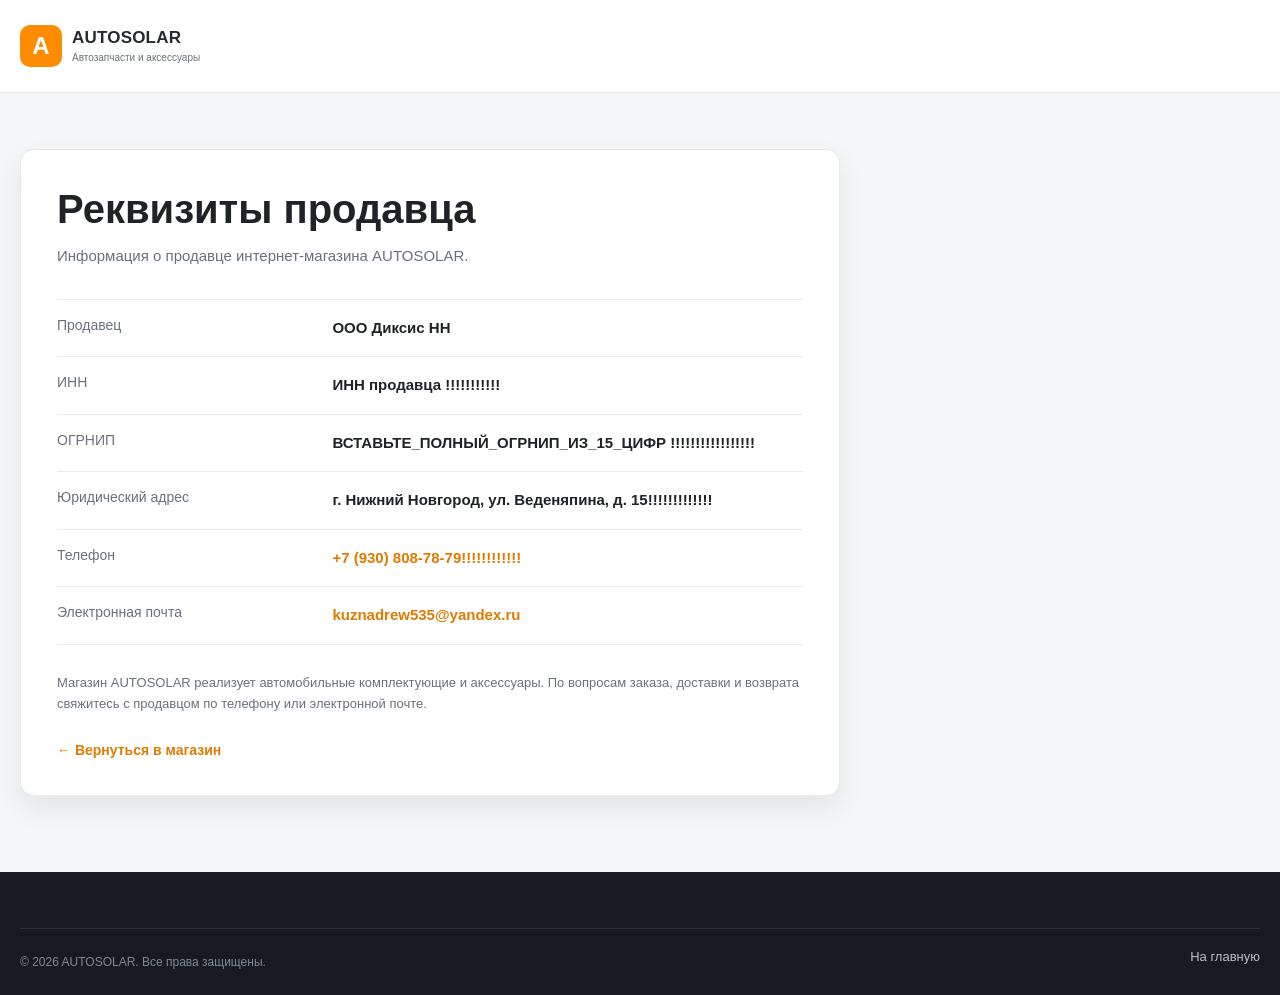
<file: requisites.html>
<!DOCTYPE html>
<html lang="ru">
<head>
  <meta charset="UTF-8">
  <meta name="viewport" content="width=device-width, initial-scale=1.0">

  <title>Реквизиты продавца — AUTOSOLAR</title>
  <meta
    name="description"
    content="Реквизиты продавца интернет-магазина AUTOSOLAR."
  >

  <link rel="icon" href="favicon.jpg" type="image/jpeg">
  <link rel="stylesheet" href="style.css?v=10">

  <style>
    .legal-page {
      min-height: 70vh;
      padding: 56px 0 76px;
      background: #f5f6f7;
    }

    .legal-card {
      max-width: 820px;
      padding: 36px;
      border: 1px solid #e7e9ec;
      border-radius: 14px;
      background: #ffffff;
      box-shadow: 0 12px 28px rgba(24, 31, 39, 0.08);
    }

    .legal-card h1 {
      margin: 0 0 12px;
      color: #1f2328;
      font-size: clamp(28px, 4vw, 40px);
      line-height: 1.15;
    }

    .legal-card__lead {
      margin: 0 0 30px;
      color: #69727c;
      font-size: 15px;
      line-height: 1.65;
    }

    .requisites-list {
      display: grid;
      gap: 0;
      margin: 0;
      border-top: 1px solid #e7e9ec;
    }

    .requisites-list__row {
      display: grid;
      grid-template-columns: minmax(180px, 0.7fr) minmax(0, 1.3fr);
      gap: 22px;
      padding: 17px 0;
      border-bottom: 1px solid #e7e9ec;
    }

    .requisites-list dt {
      color: #69727c;
      font-size: 14px;
    }

    .requisites-list dd {
      margin: 0;
      color: #1f2328;
      font-size: 15px;
      font-weight: 700;
      line-height: 1.5;
    }

    .requisites-list a {
      color: #e07a00;
    }

    .legal-card__note {
      margin: 28px 0 0;
      color: #69727c;
      font-size: 13px;
      line-height: 1.6;
    }

    .back-link {
      display: inline-flex;
      margin-top: 28px;
      color: #e07a00;
      font-size: 14px;
      font-weight: 800;
    }

    .back-link:hover {
      color: #1f2328;
    }

    @media (max-width: 600px) {
      .legal-page {
        padding: 32px 0 48px;
      }

      .legal-card {
        padding: 24px 18px;
      }

      .requisites-list__row {
        grid-template-columns: 1fr;
        gap: 6px;
      }
    }
  </style>
</head>

<body>
  <header class="header">
    <div class="container header__content">
      <a class="logo" href="index.html" aria-label="AUTOSOLAR — главная">
        <span class="logo__icon">A</span>
        <span class="logo__text">
          <strong>AUTOSOLAR</strong>
          <small>Автозапчасти и аксессуары</small>
        </span>
      </a>
    </div>
  </header>

  <main class="legal-page">
    <div class="container">
      <section class="legal-card">
        <h1>Реквизиты продавца</h1>

        <p class="legal-card__lead">
          Информация о продавце интернет-магазина AUTOSOLAR.
        </p>

        <dl class="requisites-list">
          <div class="requisites-list__row">
            <dt>Продавец</dt>
            <dd>ООО Диксис НН</dd>
          </div>

          <div class="requisites-list__row">
            <dt>ИНН</dt>
            <dd>ИНН продавца !!!!!!!!!!!</dd>
          </div>

          <div class="requisites-list__row">
            <dt>ОГРНИП</dt>
            <dd>ВСТАВЬТЕ_ПОЛНЫЙ_ОГРНИП_ИЗ_15_ЦИФР !!!!!!!!!!!!!!!!!</dd>
          </div>

          <div class="requisites-list__row">
            <dt>Юридический адрес</dt>
            <dd>г. Нижний Новгород, ул. Веденяпина, д. 15!!!!!!!!!!!!!</dd>
          </div>

          <div class="requisites-list__row">
            <dt>Телефон</dt>
            <dd>
              <a href="tel:+79308087879">+7 (930) 808-78-79!!!!!!!!!!!!</a>
            </dd>
          </div>

          <div class="requisites-list__row">
            <dt>Электронная почта</dt>
            <dd>
              <a href="mailto:kuznadrew535@yandex.ru">
                kuznadrew535@yandex.ru
              </a>
            </dd>
          </div>
        </dl>

        <p class="legal-card__note">
          Магазин AUTOSOLAR реализует автомобильные комплектующие и аксессуары.
          По вопросам заказа, доставки и возврата свяжитесь с продавцом по телефону
          или электронной почте.
        </p>

        <a class="back-link" href="index.html">← Вернуться в магазин</a>
      </section>
    </div>
  </main>

  <footer class="footer">
    <div class="container footer__bottom">
      <span>© 2026 AUTOSOLAR. Все права защищены.</span>
      <a href="index.html">На главную</a>
    </div>
  </footer>
</body>
</html>
</file>
<file: style.css>
:root {
  --primary: #ff8c00;
  --primary-dark: #e07a00;
  --dark: #1f2328;
  --text: #252a30;
  --gray: #69727c;
  --light: #f5f6f7;
  --border: #e7e9ec;
  --white: #ffffff;
  --green: #1da85b;
  --red: #e74b4b;
  --container: 1280px;
}

* {
  box-sizing: border-box;
}

html {
  scroll-behavior: smooth;
}

body {
  margin: 0;
  color: var(--text);
  background: var(--white);
  font-family: "Manrope", Arial, sans-serif;
}

a {
  color: inherit;
  text-decoration: none;
}

button,
input,
select {
  font: inherit;
}

button {
  cursor: pointer;
}

.container {
  width: min(calc(100% - 40px), var(--container));
  margin: 0 auto;
}

/* Верхняя панель */

.topbar {
  background: #f3f4f6;
  border-bottom: 1px solid var(--border);
  color: var(--gray);
  font-size: 13px;
}

.topbar__content {
  display: flex;
  align-items: center;
  justify-content: space-between;
  min-height: 40px;
  gap: 20px;
}

.topbar__left,
.topbar__right {
  display: flex;
  align-items: center;
  gap: 22px;
}

.topbar__right a:first-child {
  color: var(--text);
  font-weight: 700;
}

/* Шапка */

.header {
  border-bottom: 1px solid var(--border);
  background: var(--white);
}

.header__content {
  display: flex;
  align-items: center;
  gap: 20px;
  min-height: 92px;
}

.logo {
  display: flex;
  align-items: center;
  flex-shrink: 0;
  gap: 10px;
}

.logo__icon {
  display: grid;
  width: 42px;
  height: 42px;
  place-items: center;
  border-radius: 10px;
  background: var(--primary);
  color: var(--white);
  font-size: 24px;
  font-weight: 800;
}

.logo__text {
  display: flex;
  flex-direction: column;
  line-height: 1.1;
}

.logo__text strong {
  font-size: 17px;
  letter-spacing: 0.2px;
}

.logo__text small {
  margin-top: 4px;
  color: var(--gray);
  font-size: 10px;
  white-space: nowrap;
}

.catalog-btn {
  display: inline-flex;
  align-items: center;
  justify-content: center;
  flex-shrink: 0;
  gap: 8px;
  min-height: 46px;
  padding: 0 18px;
  border: none;
  border-radius: 7px;
  background: var(--primary);
  color: var(--white);
  font-size: 14px;
  font-weight: 700;
  transition: 0.2s ease;
}

.catalog-btn:hover {
  background: var(--primary-dark);
}

.catalog-btn__lines {
  font-size: 21px;
  line-height: 1;
}

.search {
  display: flex;
  flex: 1;
  min-width: 100px;
  overflow: hidden;
  border: 1px solid #dfe2e6;
  border-radius: 7px;
  background: var(--white);
}

.search:focus-within {
  border-color: var(--primary);
  box-shadow: 0 0 0 3px rgba(255, 140, 0, 0.1);
}

.search input {
  width: 100%;
  min-width: 0;
  padding: 13px 15px;
  border: none;
  outline: none;
  color: var(--text);
  font-size: 13px;
}

.search button {
  padding: 0 18px;
  border: none;
  background: var(--dark);
  color: var(--white);
  font-size: 13px;
  font-weight: 700;
}

.header-actions {
  display: flex;
  align-items: center;
  gap: 15px;
}

.header-action {
  position: relative;
  display: flex;
  flex-direction: column;
  align-items: center;
  gap: 3px;
  padding: 0;
  border: none;
  background: transparent;
  color: var(--text);
  font-size: 22px;
  font-family: inherit;
  line-height: 1;
}

.header-action small {
  color: var(--gray);
  font-size: 10px;
}

/* Навигация */

.nav {
  border-bottom: 1px solid var(--border);
  background: var(--white);
}

.nav__content {
  display: flex;
  align-items: center;
  gap: 26px;
  min-height: 54px;
  overflow-x: auto;
  white-space: nowrap;
}

.nav a,
.nav-link {
  padding: 0;
  border: none;
  background: transparent;
  color: #4f5964;
  font-size: 13px;
  font-weight: 600;
  white-space: nowrap;
  transition: color 0.2s ease;
}

.nav a:hover,
.nav-link:hover,
.nav-link.active {
  color: var(--primary);
}

.nav .nav__sale,
.nav__sale {
  color: var(--red);
}

/* Главный баннер */

.hero {
  display: grid;
  grid-template-columns: minmax(0, 2fr) minmax(280px, 0.9fr);
  gap: 18px;
  padding-top: 28px;
}

.hero__main {
  position: relative;
  min-height: 370px;
  overflow: hidden;
  border-radius: 14px;
  background:
    linear-gradient(
      90deg,
      rgba(20, 25, 29, 0.94) 0%,
      rgba(20, 25, 29, 0.74) 42%,
      rgba(20, 25, 29, 0.12) 100%
    ),
    url("images/hero.jpg") center / cover no-repeat,
    #343b43;
}

.hero__content {
  position: relative;
  z-index: 1;
  max-width: 580px;
  padding: 62px 55px;
  color: var(--white);
}

.hero__label,
.section-heading__label {
  display: block;
  color: var(--primary);
  font-size: 11px;
  font-weight: 800;
  letter-spacing: 1.1px;
}

.hero h1 {
  margin: 13px 0 15px;
  font-size: clamp(30px, 3.4vw, 50px);
  line-height: 1.12;
  letter-spacing: -1px;
}

.hero p {
  max-width: 420px;
  margin: 0;
  color: #d8dde2;
  font-size: 15px;
  line-height: 1.65;
}

.hero__button {
  display: inline-flex;
  margin-top: 28px;
  padding: 14px 21px;
  border: none;
  border-radius: 7px;
  background: var(--primary);
  color: var(--white);
  font-size: 14px;
  font-weight: 800;
  transition: 0.2s ease;
}

.hero__button:hover {
  background: var(--primary-dark);
  transform: translateY(-1px);
}

.hero__side {
  display: grid;
  gap: 18px;
}

.small-banner {
  display: flex;
  align-items: center;
  justify-content: space-between;
  min-height: 176px;
  padding: 27px;
  overflow: hidden;
  border-radius: 14px;
}

.small-banner span {
  display: block;
  margin-bottom: 8px;
  font-size: 12px;
  font-weight: 700;
}

.small-banner h3 {
  margin: 0 0 15px;
  font-size: 22px;
  line-height: 1.2;
}

.small-banner a,
.banner-link {
  color: inherit;
  font-size: 13px;
  font-weight: 800;
}

.banner-link {
  padding: 0;
  border: none;
  background: transparent;
  font-family: inherit;
  cursor: pointer;
}

.small-banner__icon {
  font-size: 56px;
  opacity: 0.75;
}

.small-banner--orange {
  background: #ffb65e;
  color: #3e2815;
}

.small-banner--dark {
  background: #2b333b;
  color: var(--white);
}

.small-banner--dark span {
  color: #aeb7c0;
}

/* Категории */

.categories {
  display: grid;
  grid-template-columns: repeat(8, 1fr);
  gap: 14px;
  padding-top: 30px;
}

.category-card {
  display: flex;
  flex-direction: column;
  align-items: center;
  gap: 11px;
  min-height: 128px;
  padding: 21px 10px;
  border: 1px solid var(--border);
  border-radius: 11px;
  background: var(--white);
  color: var(--text);
  font-size: 13px;
  font-weight: 700;
  text-align: center;
  transition: 0.2s ease;
}

.category-card:hover {
  border-color: rgba(255, 140, 0, 0.55);
  box-shadow: 0 8px 22px rgba(26, 32, 39, 0.08);
  color: var(--primary);
  transform: translateY(-3px);
}

.category-card.active {
  border-color: #ff9200;
  background: #fff7eb;
  box-shadow: 0 8px 20px rgba(255, 146, 0, 0.16);
}

.category-card__icon {
  display: grid;
  width: 52px;
  height: 52px;
  place-items: center;
  border-radius: 50%;
  background: #fff3e9;
  font-size: 25px;
  transition: transform 0.2s ease;
}

.category-card.active .category-card__icon {
  transform: scale(1.08);
}

/* Общие секции */

.products-section,
.articles {
  padding-top: 72px;
}

.catalog-section {
  padding-top: 72px;
  padding-bottom: 15px;
}

.section-heading {
  display: flex;
  align-items: end;
  justify-content: space-between;
  gap: 20px;
  margin-bottom: 27px;
}

.section-heading h2 {
  margin: 7px 0 0;
  color: var(--dark);
  font-size: clamp(26px, 3vw, 34px);
  line-height: 1.15;
  letter-spacing: -0.7px;
}

.section-heading--light h2 {
  color: var(--white);
}

.section-link {
  padding: 0;
  border: none;
  background: transparent;
  color: var(--primary);
  font-size: 13px;
  font-weight: 800;
  white-space: nowrap;
}

.section-link:hover {
  color: var(--primary-dark);
}

.catalog-description {
  margin: 9px 0 0;
  color: var(--gray);
  font-size: 14px;
}

.search-result {
  display: none;
  margin: -8px 0 20px;
  color: var(--gray);
  font-size: 14px;
}

.search-result.show {
  display: block;
}

/* Карточки товаров */

.products-grid {
  display: grid;
  grid-template-columns: repeat(4, minmax(0, 1fr));
  gap: 18px;
  align-items: stretch;
}

.product-card {
  position: relative;
  display: flex;
  flex-direction: column;
  height: 100%;
  min-width: 0;
  padding: 14px;
  border: 1px solid var(--border);
  border-radius: 12px;
  background: var(--white);
  transition: 0.2s ease;
}

.product-card:hover {
  border-color: transparent;
  box-shadow: 0 12px 28px rgba(24, 31, 39, 0.13);
  transform: translateY(-3px);
}

.product-card.hidden {
  display: none;
}

.product-card__top {
  position: absolute;
  z-index: 2;
  top: 14px;
  right: 14px;
  left: 14px;
  display: flex;
  align-items: center;
  justify-content: space-between;
}

.badge {
  display: inline-flex;
  padding: 5px 8px;
  border-radius: 5px;
  color: var(--white);
  font-size: 10px;
  font-weight: 800;
}

.badge--sale {
  background: var(--red);
}

.badge--new {
  background: var(--green);
}

.badge--hit {
  background: #8756e2;
}

.favorite-btn {
  display: grid;
  width: 31px;
  height: 31px;
  place-items: center;
  border: 1px solid var(--border);
  border-radius: 50%;
  background: var(--white);
  color: #6d7680;
  font-size: 21px;
}

.favorite-btn:hover {
  color: var(--red);
}

/* Размер фотографий карточек */

.product-card__image {
  display: flex;
  align-items: center;
  justify-content: center;
  width: 100%;
  height: 375px;
  flex-shrink: 0;
  margin-bottom: 15px;
  padding: 0;
  overflow: hidden;
  border: none;
  border-radius: 8px;
  background: #ffffff;
  cursor: pointer;
}

.product-card__image img {
  display: block;
  width: 100%;
  height: 100%;
  object-fit: cover;
  object-position: center;
  transition: transform 0.25s ease;
}

.product-card:hover .product-card__image img {
  transform: scale(1.03);
}

/* Информация в карточке */

.product-card__brand {
  min-height: 18px;
  margin: 0 0 7px;
  color: #8b939c;
  font-size: 10px;
  font-weight: 800;
  letter-spacing: 0.7px;
  text-transform: uppercase;
}

.product-card__title {
  display: -webkit-box;
  min-height: 57px;
  margin: 0;
  padding: 0;
  overflow: hidden;
  border: none;
  background: transparent;
  color: var(--text);
  font-family: inherit;
  font-size: 13px;
  font-weight: 600;
  line-height: 1.48;
  text-align: left;
  -webkit-box-orient: vertical;
  -webkit-line-clamp: 3;
  cursor: pointer;
}

.product-card__title:hover {
  color: var(--primary);
}

.product-card__prices {
  display: flex;
  align-items: baseline;
  flex-wrap: wrap;
  gap: 9px;
  min-height: 32px;
  margin: 17px 0 14px;
}

.product-card__prices strong {
  color: var(--dark);
  font-size: 19px;
}

.product-card__prices del {
  color: #9aa1a8;
  font-size: 12px;
}

/* Кнопки товаров */

.add-cart,
.marketplace-btn {
  display: flex;
  align-items: center;
  justify-content: center;
  width: 100%;
  min-height: 42px;
  margin-top: auto;
  padding: 8px 12px;
  border-radius: 6px;
  font-size: 13px;
  font-weight: 800;
  line-height: 1.2;
  text-align: center;
  text-decoration: none;
  transition:
    opacity 0.2s ease,
    transform 0.2s ease,
    background 0.2s ease;
}

.add-cart {
  border: none;
  background: #fff1e6;
  color: var(--primary);
}

.add-cart:hover {
  background: var(--primary);
  color: var(--white);
}

.marketplace-btn {
  color: var(--white);
}

.marketplace-btn:hover {
  opacity: 0.9;
  transform: translateY(-2px);
}

.marketplace-btn--wb {
  background: linear-gradient(135deg, #a800a8, #6b19bc);
}

/* Состояния каталога */

.catalog-loading,
.catalog-error {
  grid-column: 1 / -1;
  margin: 24px 0;
  color: #667085;
  text-align: center;
}

.catalog-error {
  color: #b42318;
}

.empty-state {
  display: none;
  padding: 50px 20px;
  border: 1px dashed #cdd3d9;
  border-radius: 12px;
  color: var(--gray);
  text-align: center;
}

.empty-state.show {
  display: block;
}

.empty-state h3 {
  margin: 0 0 8px;
  color: var(--dark);
}

.empty-state p {
  margin: 0 0 20px;
}

.empty-state button,
.checkout-btn {
  padding: 13px 18px;
  border: none;
  border-radius: 7px;
  background: var(--primary);
  color: var(--white);
  font-size: 13px;
  font-weight: 800;
  cursor: pointer;
}

/* Преимущества */

.benefits {
  margin-top: 78px;
  padding: 70px 0;
  background: var(--dark);
}

.benefits-grid {
  display: grid;
  grid-template-columns: repeat(4, 1fr);
  gap: 18px;
}

.benefit {
  padding: 25px;
  border: 1px solid rgba(255, 255, 255, 0.13);
  border-radius: 12px;
  background: rgba(255, 255, 255, 0.04);
}

.benefit__icon {
  display: grid;
  width: 47px;
  height: 47px;
  place-items: center;
  border-radius: 9px;
  background: rgba(255, 140, 0, 0.18);
  font-size: 24px;
}

.benefit h3 {
  margin: 17px 0 9px;
  color: var(--white);
  font-size: 16px;
}

.benefit p {
  margin: 0;
  color: #aeb6bf;
  font-size: 13px;
  line-height: 1.6;
}

/* Статьи */

.articles {
  padding-bottom: 75px;
}

.articles-grid {
  display: grid;
  grid-template-columns: repeat(3, 1fr);
  gap: 18px;
}

.article-card {
  overflow: hidden;
  border: 1px solid var(--border);
  border-radius: 12px;
  background: var(--white);
  transition: 0.2s ease;
}

.article-card:hover {
  box-shadow: 0 10px 25px rgba(24, 31, 39, 0.1);
  transform: translateY(-3px);
}

.article-card__image {
  height: 190px;
  background-position: center;
  background-size: cover;
}

.article-card__image--one {
  background:
    linear-gradient(rgba(31, 35, 40, 0.18), rgba(31, 35, 40, 0.18)),
    url("images/step-1.jpg") center / cover;
}

.article-card__image--two {
  background:
    linear-gradient(rgba(31, 35, 40, 0.18), rgba(31, 35, 40, 0.18)),
    url("images/step-2.jpg") center / cover;
}

.article-card__image--three {
  background:
    linear-gradient(rgba(31, 35, 40, 0.18), rgba(31, 35, 40, 0.18)),
    url("images/step-3.jpg") center / cover;
}

.article-card__content {
  padding: 20px;
}

.article-card time {
  color: #8b939c;
  font-size: 11px;
}

.article-card h3 {
  min-height: 52px;
  margin: 10px 0 15px;
  font-size: 16px;
  line-height: 1.38;
}

.article-card a {
  color: var(--primary);
  font-size: 13px;
  font-weight: 800;
}

/* Контакты */

.contacts {
  display: grid;
  grid-template-columns: 1fr;
  gap: 30px;
  margin-top: 72px;
  margin-bottom: 75px;
  padding: 48px;
  border-radius: 15px;
  background: #f3f5f7;
}

.contacts h2 {
  margin: 9px 0 15px;
  color: var(--dark);
  font-size: 32px;
  line-height: 1.15;
}

.contacts__info p {
  max-width: 560px;
  margin: 0;
  color: var(--gray);
  font-size: 14px;
  line-height: 1.7;
}

.contacts__links {
  display: flex;
  flex-direction: column;
  align-items: flex-start;
  gap: 12px;
  margin-top: 23px;
}

.contacts__phone,
.contacts__email {
  display: block;
  color: var(--dark);
  font-size: 21px;
  font-weight: 800;
}

.contacts__phone:hover,
.contacts__email:hover {
  color: var(--primary);
}

/* Модальные окна */

.modal {
  width: min(calc(100% - 28px), 760px);
  max-height: calc(100vh - 40px);
  padding: 32px;
  overflow-y: auto;
  border: none;
  border-radius: 14px;
  box-shadow: 0 20px 70px rgba(0, 0, 0, 0.28);
}

.modal::backdrop {
  background: rgba(16, 20, 24, 0.7);
}

.modal__close {
  position: absolute;
  top: 12px;
  right: 16px;
  width: 34px;
  height: 34px;
  border: none;
  border-radius: 50%;
  background: #f0f2f4;
  color: var(--dark);
  font-size: 28px;
  line-height: 28px;
  cursor: pointer;
}

.product-modal__content {
  display: grid;
  grid-template-columns: minmax(230px, 1fr) minmax(250px, 1fr);
  gap: 32px;
  align-items: center;
}

.product-modal__image {
  display: grid;
  min-height: 280px;
  place-items: center;
  border-radius: 10px;
  background: #f5f6f7;
}

.product-modal__image img {
  width: 100%;
  max-height: 350px;
  object-fit: contain;
}

.product-modal__info h2 {
  margin: 7px 0 13px;
  color: var(--dark);
  font-size: 24px;
  line-height: 1.25;
}

.product-modal__info p {
  color: var(--gray);
  font-size: 14px;
  line-height: 1.65;
}

.modal-price {
  display: block;
  margin: 22px 0 17px;
  color: var(--dark);
  font-size: 26px;
}

.modal-add-cart {
  max-width: 260px;
}

.mini-list {
  display: grid;
  gap: 10px;
  margin-top: 20px;
}

.mini-item {
  display: grid;
  grid-template-columns: 62px 1fr auto;
  gap: 12px;
  align-items: center;
  padding: 10px;
  border: 1px solid var(--border);
  border-radius: 9px;
}

.mini-item img {
  width: 62px;
  height: 62px;
  object-fit: contain;
  border-radius: 6px;
  background: #f4f5f6;
}

.mini-item h3 {
  margin: 0 0 5px;
  color: var(--dark);
  font-size: 13px;
  line-height: 1.35;
}

.mini-item p {
  margin: 0;
  color: var(--primary);
  font-size: 13px;
  font-weight: 800;
}

.remove-item {
  border: none;
  background: transparent;
  color: var(--red);
  font-size: 20px;
  cursor: pointer;
}

.empty-list {
  padding: 25px 0;
  color: var(--gray);
  text-align: center;
}

.cart-total {
  margin-top: 20px;
  color: var(--dark);
  font-size: 18px;
}

.cart-total strong {
  color: var(--primary);
}

.checkout-btn {
  width: 100%;
  margin-top: 16px;
}

/* Футер */

.footer {
  padding-top: 56px;
  background: #171b1f;
  color: #b9c1c9;
}

.footer__grid {
  display: grid;
  grid-template-columns: 1.6fr 1fr 1fr;
  gap: 45px;
  padding-bottom: 44px;
}

.logo--footer .logo__text strong {
  color: var(--white);
}

.logo--footer .logo__text small {
  color: #9ba4ad;
}

.footer__description {
  max-width: 320px;
  margin: 20px 0 0;
  color: #9ba4ad;
  font-size: 13px;
  line-height: 1.7;
}

.footer h4 {
  margin: 4px 0 19px;
  color: var(--white);
  font-size: 14px;
}

.footer a:not(.logo) {
  display: block;
  margin-bottom: 12px;
  color: #b9c1c9;
  font-size: 13px;
}

.footer a:not(.logo):hover {
  color: var(--primary);
}

.footer .footer__phone {
  color: var(--white);
  font-size: 17px;
  font-weight: 800;
}

.footer p {
  margin: 10px 0;
  color: #9ba4ad;
  font-size: 13px;
  line-height: 1.5;
}

.footer__bottom {
  display: flex;
  align-items: center;
  justify-content: space-between;
  gap: 15px;
  min-height: 67px;
  border-top: 1px solid rgba(255, 255, 255, 0.1);
  color: #7f8993;
  font-size: 12px;
}

.footer__bottom a {
  color: #9ba4ad;
}

.footer button[data-category] {
  display: block;
  margin-bottom: 12px;
  padding: 0;
  border: none;
  background: transparent;
  color: #b9c1c9;
  font: inherit;
  font-size: 13px;
  cursor: pointer;
}

.footer button[data-category]:hover {
  color: var(--primary);
}

/* Индикаторы корзины и избранного */

.counter {
  position: absolute;
  top: -7px;
  right: -8px;
  display: none;
  min-width: 17px;
  height: 17px;
  padding: 1px 4px;
  border-radius: 50px;
  background: var(--primary);
  color: var(--white);
  font-size: 10px;
  line-height: 15px;
  text-align: center;
}

.counter.show {
  display: block;
}

/* Адаптивность */

@media (max-width: 1100px) {
  .header__content {
    flex-wrap: wrap;
    padding: 18px 0;
  }

  .search {
    order: 3;
    flex-basis: 100%;
  }

  .hero {
    grid-template-columns: 1fr;
  }

  .hero__side {
    grid-template-columns: repeat(2, 1fr);
  }

  .categories {
    grid-template-columns: repeat(3, 1fr);
  }

  .products-grid {
    grid-template-columns: repeat(2, minmax(0, 1fr));
  }

  .benefits-grid {
    grid-template-columns: repeat(2, 1fr);
  }

  .product-card__image {
    height: 260px;
  }
}

@media (max-width: 700px) {
  .container {
    width: min(calc(100% - 28px), var(--container));
  }

  .topbar__content,
  .topbar__left,
  .topbar__right {
    gap: 10px;
  }

  .topbar__left span:nth-child(2),
  .header-action small,
  .header-action:nth-child(2) {
    display: none;
  }

  .header__content {
    gap: 12px;
    min-height: auto;
  }

  .logo__text strong {
    font-size: 14px;
  }

  .logo__text small {
    display: none;
  }

  .catalog-btn {
    padding: 0 13px;
  }

  .header-actions {
    margin-left: auto;
    gap: 9px;
  }

  .header-action {
    font-size: 20px;
  }

  .search button {
    display: none;
  }

  .nav__content {
    gap: 20px;
  }

  .hero {
    padding-top: 18px;
  }

  .hero__main {
    min-height: 360px;
  }

  .hero__content {
    padding: 44px 27px;
  }

  .hero h1 {
    font-size: 32px;
  }

  .hero__side {
    grid-template-columns: 1fr;
  }

  .small-banner {
    min-height: 145px;
  }

  .categories {
    grid-template-columns: repeat(2, 1fr);
    gap: 10px;
    padding-top: 20px;
  }

  .category-card {
    min-height: 110px;
  }

  .products-section,
  .articles,
  .catalog-section {
    padding-top: 52px;
  }

  .section-heading {
    align-items: flex-start;
    flex-direction: column;
    gap: 12px;
    margin-bottom: 20px;
  }

  .products-grid {
    grid-template-columns: repeat(2, minmax(0, 1fr));
    gap: 10px;
  }

  .product-card {
    padding: 10px;
  }

  .product-card__top {
    top: 10px;
    right: 10px;
    left: 10px;
  }

  .product-card__image {
    height: 190px;
    margin-bottom: 12px;
  }

  .product-card__title {
    min-height: 57px;
    font-size: 11px;
  }

  .product-card__prices {
    margin: 12px 0;
  }

  .product-card__prices strong {
    font-size: 16px;
  }

  .product-card__prices del {
    display: none;
  }

  .add-cart,
  .marketplace-btn {
    min-height: 38px;
    padding: 6px 8px;
    font-size: 11px;
  }

  .benefits {
    margin-top: 55px;
    padding: 52px 0;
  }

  .benefits-grid,
  .articles-grid {
    grid-template-columns: 1fr;
  }

  .article-card__image {
    height: 185px;
  }

  .contacts {
    margin-top: 52px;
    margin-bottom: 52px;
    padding: 30px 20px;
  }

  .contacts h2 {
    font-size: 27px;
  }

  .footer__grid {
    grid-template-columns: 1fr;
    gap: 28px;
  }

  .footer__bottom {
    align-items: flex-start;
    flex-direction: column;
    justify-content: center;
    padding: 15px 0;
  }

  .product-modal__content {
    grid-template-columns: 1fr;
    gap: 20px;
  }

  .product-modal__image {
    min-height: 210px;
  }

  .modal {
    padding: 28px 18px 20px;
  }

  .mini-item {
    grid-template-columns: 52px 1fr auto;
  }

  .mini-item img {
    width: 52px;
    height: 52px;
  }
}

@media (max-width: 420px) {
  .product-card__image {
    height: 165px;
  }

  .marketplace-btn {
    font-size: 10px;
  }
}


.marketplace-buttons {
  display: flex;
  flex-wrap: wrap;
  gap: 10px;
  margin-top: 16px;
}

.marketplace-btn {
  display: inline-flex;
  align-items: center;
  justify-content: center;
  min-height: 44px;
  padding: 11px 14px;
  border-radius: 10px;
  border: none;
  font-family: inherit;
  font-size: 14px;
  font-weight: 700;
  line-height: 1;
  text-align: center;
  text-decoration: none;
  cursor: pointer;
  transition: transform 0.2s ease, opacity 0.2s ease;
}

.marketplace-btn:hover {
  transform: translateY(-2px);
  opacity: 0.9;
}

.marketplace-btn--wb {
  flex: 1;
  color: #ffffff;
  background: linear-gradient(135deg, #a73afd 0%, #6b21c7 100%);
}

.marketplace-btn--ozon {
  flex: 1;
  color: #ffffff;
  background: #005bff;
}

.marketplace-btn--unavailable {
  width: 100%;
  color: #707070;
  background: #eeeeee;
  cursor: default;
}

@media (max-width: 480px) {
  .marketplace-buttons {
    flex-direction: column;
  }

  .marketplace-btn {
    width: 100%;
  }
}


/* Маркетплейсы: кнопки в одну линию и на одном уровне */

.marketplace-buttons {
  display: grid;
  grid-template-columns: repeat(2, minmax(0, 1fr));
  gap: 8px;
  min-height: 44px;
  margin-top: auto;
  padding-top: 16px;
}

.marketplace-buttons .marketplace-btn {
  width: 100%;
  min-height: 44px;
  margin-top: 0;
  padding: 10px 8px;
  white-space: nowrap;
}

.marketplace-buttons .marketplace-btn:only-child {
  grid-column: 1 / -1;
}

/* Одинаковая высота блока с артикулом у всех карточек */

.product-card__article {
  min-height: 20px;
  margin: 8px 0 0;
  color: var(--gray);
  font-size: 12px;
  line-height: 1.5;
}

/* Не ставим WB и Ozon друг под друга даже на телефоне */

@media (max-width: 480px) {
  .marketplace-buttons {
    grid-template-columns: repeat(2, minmax(0, 1fr));
    gap: 6px;
    min-height: 38px;
    padding-top: 12px;
  }

  .marketplace-buttons .marketplace-btn {
    width: 100%;
    min-height: 38px;
    padding: 7px 4px;
    font-size: 10px;
  }
}



/* На телефоне показываем фотографию товара полностью, без обрезания */

@media (max-width: 700px) {
  .product-card__image {
    height: auto;
    min-height: 0;
    aspect-ratio: auto;
    margin-bottom: 12px;
    background: #ffffff;
  }

  .product-card__image img {
    width: 100%;
    height: auto;
    object-fit: contain;
    object-position: center;
  }
}
</file>
